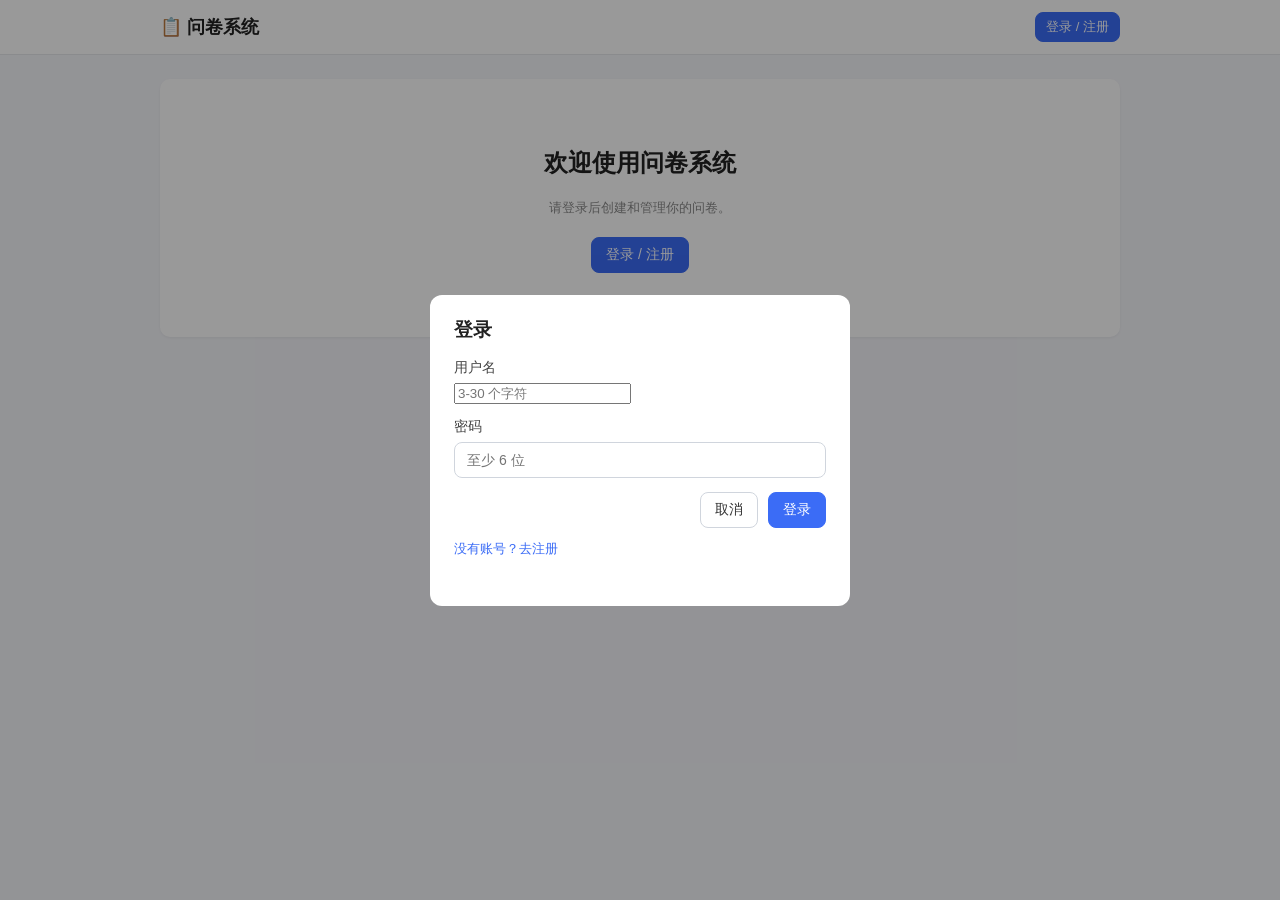
<file: frontend/index.html>
<!DOCTYPE html>
<html lang="zh-CN">
<head>
<meta charset="UTF-8" />
<meta name="viewport" content="width=device-width, initial-scale=1.0" />
<title>问卷系统</title>
<link rel="stylesheet" href="css/style.css" />
</head>
<body>
<div id="navbar"></div>
<div class="container">
  <div class="card" style="text-align:center;padding:48px 20px;">
    <h2 id="entryTitle">欢迎使用问卷系统</h2>
    <p class="muted" id="entryDesc">请登录后创建和管理你的问卷。</p>
    <p style="margin-top:20px;">
      <button class="btn btn-primary" id="entryBtn" onclick="openAuthModal()">登录 / 注册</button>
    </p>
  </div>
</div>

<script src="js/api.js"></script>
<script src="js/common.js"></script>
<script>
// 已登录：直接进个人主页
// 未登录：展示入口卡片，自动弹登录框
renderNavbar("");

if (getToken()) {
  location.replace("home.html");
} else {
  // 自动弹出登录框，省一次点击
  openAuthModal();
  // 登录成功后 submitAuth 里会 reload 当前页，这里监听 token 变化后跳转
  // 为兼容 common.js 的 location.reload() 行为，登录成功后 reload 会重新执行本脚本
  // 此时 getToken() 为真 → 跳 home.html，形成闭环
}
</script>
</body>
</html>
</file>
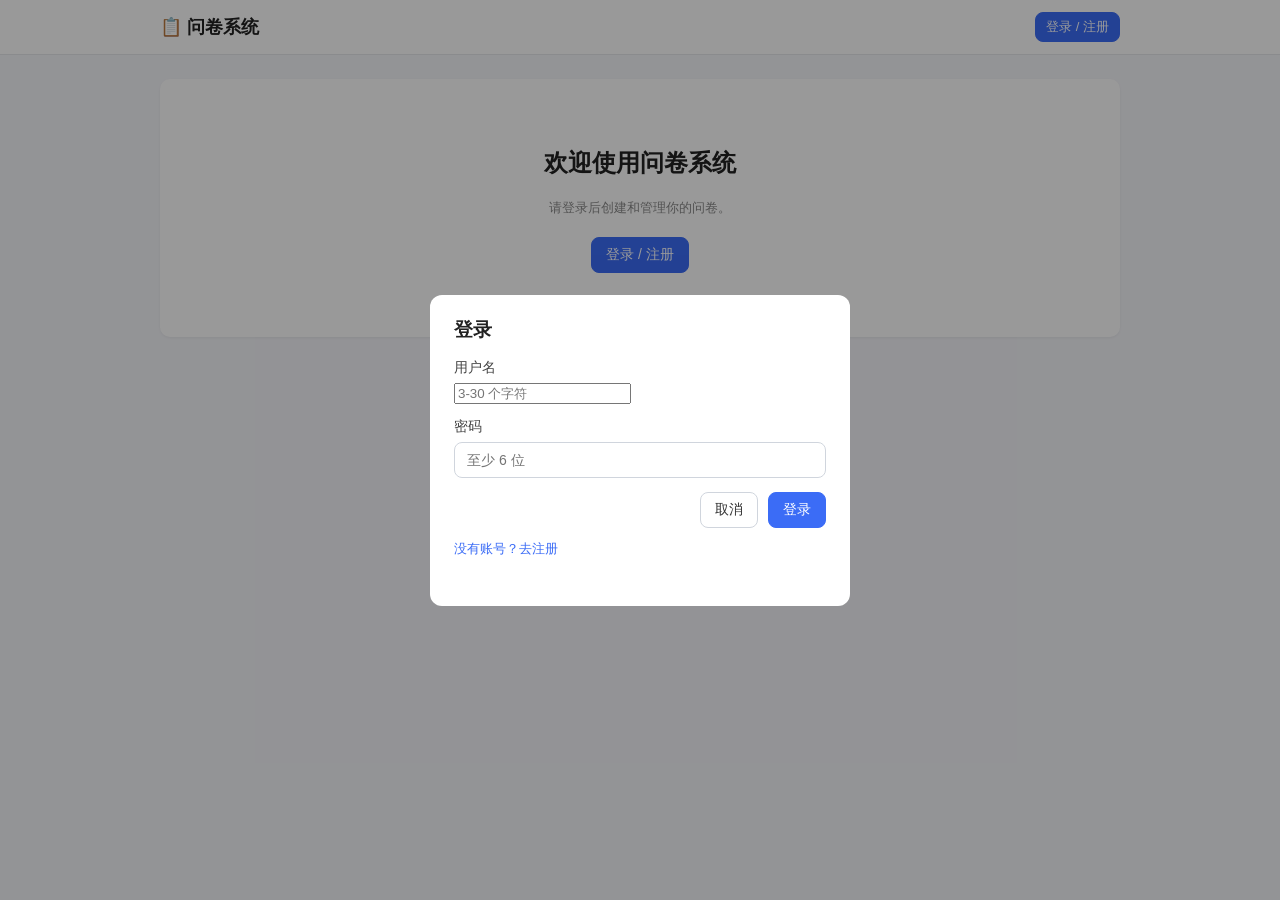
<file: frontend/create.html>
<!DOCTYPE html>
<html lang="zh-CN">
<head>
<meta charset="UTF-8" />
<meta name="viewport" content="width=device-width, initial-scale=1.0" />
<title>创建问卷</title>
<link rel="stylesheet" href="css/style.css" />
</head>
<body>
<div id="navbar"></div>
<div class="container">
  <h2 class="page-title">创建问卷</h2>
  <div class="card">
    <div class="form-group">
      <label>问卷标题 *</label>
      <input type="text" id="surveyTitle" placeholder="例如：产品满意度调查" />
    </div>
    <div class="form-group">
      <label>问卷描述</label>
      <textarea id="surveyDesc" placeholder="选填"></textarea>
    </div>
    <div class="form-row">
      <label class="checkbox-line"><input type="checkbox" id="allowAnonymous" checked /> 允许匿名填写</label>
      <label class="checkbox-line"><input type="checkbox" id="allowMultiple" /> 允许同一人多次填写</label>
    </div>
  </div>

  <div class="card">
    <div style="display:flex;justify-content:space-between;align-items:center;">
      <h3 style="margin:0;">题目</h3>
      <button class="btn" onclick="openBankPicker()">从题目库添加</button>
      <button class="btn btn-primary" onclick="addQuestion()">+ 添加题目</button>
    </div>
    <div id="questions" style="margin-top:14px;"></div>
  </div>

  <div style="display:flex;justify-content:flex-end;gap:10px;">
    <button class="btn" onclick="location.href='home.html'">取消</button>
    <button class="btn btn-primary" onclick="saveSurvey()">保存并发布</button>
  </div>
  <p class="error" id="createError"></p>
</div>

<script src="js/api.js"></script>
<script src="js/common.js"></script>
<script>
let questions = [];   // 题目草稿数组
let qSeq = 1;

function addQuestion() {
  const id = "q" + (qSeq++);
  questions.push({
    id,
    type: "single",
    title: "",
    required: false,
    options: [ { label: "", value: "" }, { label: "", value: "" } ],
    min_choices: 0,
    max_choices: null,
    min_length: 0,
    max_length: null,
    min_value: null,
    max_value: null,
    integer_only: false,
    jump_rules: [],
  });
  renderQuestions();
}

function removeQuestion(id) {
  questions = questions.filter((q) => q.id !== id);
  renderQuestions();
}

function renderQuestions() {
  const el = document.getElementById("questions");
  if (!questions.length) { el.innerHTML = `<p class="muted">还没有题目，点击右上角添加。</p>`; return; }
  el.innerHTML = questions.map((q, idx) => questionHtml(q, idx)).join("");
}

function questionHtml(q, idx) {
  const typeOptions = [
    ["single", "单选"],
    ["multiple", "多选"],
    ["text", "文本填空"],
    ["number", "数字填空"],
  ].map(([v, l]) => `<option value="${v}" ${q.type === v ? "selected" : ""}>${l}</option>`).join("");

  let body = "";
  if (q.type === "single" || q.type === "multiple") {
    body += `<div style="margin-bottom:8px;"><strong>选项</strong></div>`;
    body += q.options.map((o, oi) => `
      <div class="option-row">
        <input type="text" placeholder="选项文字" value="${escapeAttr(o.label)}"
          oninput="updateOption('${q.id}',${oi},'label',this.value)" />
        <input type="text" placeholder="值(英文/数字)" value="${escapeAttr(o.value)}"
          oninput="updateOption('${q.id}',${oi},'value',this.value)" style="max-width:140px;" />
        <button class="btn btn-sm btn-danger" onclick="removeOption('${q.id}',${oi})">删</button>
      </div>`).join("");
    body += `<button class="btn btn-sm" onclick="addOption('${q.id}')">+ 选项</button>`;

    if (q.type === "multiple") {
      body += `<div class="form-row" style="margin-top:10px;">
        <div class="form-group"><label>最少选择</label>
          <input type="number" min="0" value="${q.min_choices}" oninput="updateField('${q.id}','min_choices', this.value===''?0:Number(this.value))" />
        </div>
        <div class="form-group"><label>最多选择（留空不限）</label>
          <input type="number" min="1" value="${q.max_choices ?? ""}" oninput="updateField('${q.id}','max_choices', this.value===''?null:Number(this.value))" />
        </div>
      </div>`;
    }
  } else if (q.type === "text") {
    body += `<div class="form-row">
      <div class="form-group"><label>最少字数</label>
        <input type="number" min="0" value="${q.min_length}" oninput="updateField('${q.id}','min_length', this.value===''?0:Number(this.value))" />
      </div>
      <div class="form-group"><label>最多字数（留空不限）</label>
        <input type="number" min="1" value="${q.max_length ?? ""}" oninput="updateField('${q.id}','max_length', this.value===''?null:Number(this.value))" />
      </div>
    </div>`;
  } else if (q.type === "number") {
    body += `<div class="form-row">
      <div class="form-group"><label>最小值（留空不限）</label>
        <input type="number" value="${q.min_value ?? ""}" oninput="updateField('${q.id}','min_value', this.value===''?null:Number(this.value))" />
      </div>
      <div class="form-group"><label>最大值（留空不限）</label>
        <input type="number" value="${q.max_value ?? ""}" oninput="updateField('${q.id}','max_value', this.value===''?null:Number(this.value))" />
      </div>
    </div>
    <label class="checkbox-line"><input type="checkbox" ${q.integer_only ? "checked" : ""}
      onchange="updateField('${q.id}','integer_only', this.checked)" /> 仅允许整数</label>`;
  }

  // 跳转规则（单/多选才有意义）
  let jumpHtml = "";
  if (q.type === "single" || q.type === "multiple") {
    jumpHtml = `<div style="margin-top:12px;"><strong>跳转规则</strong> <span class="muted">（选到某选项时跳到指定题目；不配置则按顺序）</span></div>`;
    jumpHtml += (q.jump_rules || []).map((r, ri) => `
      <div class="jump-rule-row">
        <span>当选</span>
        <select onchange="updateJump('${q.id}',${ri},'option_value',this.value)">
          <option value="">--请选择选项--</option>
          ${q.options.map((o) => `<option value="${escapeAttr(o.value)}" ${r.option_value === o.value ? "selected" : ""}>${escapeHtml(o.label || o.value)}</option>`).join("")}
        </select>
        <span>时跳到</span>
        <select onchange="updateJump('${q.id}',${ri},'target_question_id',this.value || null)">
          <option value="">--结束问卷--</option>
          ${questions.filter((x) => x.id !== q.id).map((x) => `<option value="${x.id}" ${r.target_question_id === x.id ? "selected" : ""}>${escapeHtml(x.title || x.id)}</option>`).join("")}
        </select>
        <button class="btn btn-sm btn-danger" onclick="removeJump('${q.id}',${ri})">删</button>
      </div>`).join("");
    jumpHtml += `<button class="btn btn-sm" onclick="addJump('${q.id}')">+ 跳转规则</button>`;
  }

  return `
  <div class="question-block">
    <div class="question-head">
      <span class="qid">第 ${idx + 1} 题 · id=${q.id}</span>
      <div>
        <button class="btn btn-sm" onclick="saveToBank('${q.id}')">存入题目库</button>
        <button class="btn btn-sm btn-danger" onclick="removeQuestion('${q.id}')">删除题目</button>
      </div>
    </div>
    <div class="form-row">
      <div class="form-group" style="flex:3;">
        <label>题目 *</label>
        <input type="text" value="${escapeAttr(q.title)}" oninput="updateField('${q.id}','title',this.value)" />
      </div>
      <div class="form-group" style="flex:1;">
        <label>题型</label>
        <select onchange="changeType('${q.id}',this.value)">${typeOptions}</select>
      </div>
      <div class="form-group" style="flex:1;display:flex;align-items:flex-end;">
        <label class="checkbox-line"><input type="checkbox" ${q.required ? "checked" : ""}
          onchange="updateField('${q.id}','required',this.checked)" /> 必填</label>
      </div>
    </div>
    ${body}
    ${jumpHtml}
  </div>`;
}

function findQ(id) { return questions.find((q) => q.id === id); }
function updateField(id, key, val) { findQ(id)[key] = val; }
function updateOption(id, oi, key, val) { findQ(id).options[oi][key] = val; }
function addOption(id) { findQ(id).options.push({ label: "", value: "" }); renderQuestions(); }
function removeOption(id, oi) { findQ(id).options.splice(oi, 1); renderQuestions(); }
function changeType(id, type) {
  const q = findQ(id);
  q.type = type;
  if ((type === "single" || type === "multiple") && (!q.options || !q.options.length)) {
    q.options = [{ label: "", value: "" }, { label: "", value: "" }];
  }
  if (type === "single" || type === "text" || type === "number") q.jump_rules = q.jump_rules || [];
  renderQuestions();
}
function addJump(id) { findQ(id).jump_rules.push({ option_value: "", target_question_id: null }); renderQuestions(); }
function removeJump(id, ri) { findQ(id).jump_rules.splice(ri, 1); renderQuestions(); }
function updateJump(id, ri, key, val) { findQ(id).jump_rules[ri][key] = val; }

function escapeHtml(s) {
  return String(s == null ? "" : s).replace(/[&<>"']/g, (c) => ({ "&": "&amp;", "<": "&lt;", ">": "&gt;", '"': "&quot;", "'": "&#39;" }[c]));
}
function escapeAttr(s) { return escapeHtml(s); }

function buildPayload() {
  const title = document.getElementById("surveyTitle").value.trim();
  if (!title) throw "请填写问卷标题";
  if (!questions.length) throw "至少添加一道题目";
  const payloadQuestions = questions.map((q) => {
    if (!q.title.trim()) throw `第 ${questions.indexOf(q) + 1} 题标题不能为空`;
    const base = {
      id: q.id,
      title: q.title.trim(),
      required: !!q.required,
      type: q.type,
      jump_rules: [],
    };
    if (q.source_bank_id) base.source_bank_id = q.source_bank_id;    
    if (q.type === "single" || q.type === "multiple") {
      const options = q.options
        .map((o) => ({ label: (o.label || "").trim(), value: (o.value || "").trim() }))
        .filter((o) => o.label && o.value);
      if (options.length < 1) throw `「${q.title}」至少一个有效选项（文字和值都必填）`;
      base.options = options;
      base.jump_rules = (q.jump_rules || [])
        .filter((r) => r.option_value && options.some((o) => o.value === r.option_value))
        .map((r) => ({ option_value: r.option_value, target_question_id: r.target_question_id || null }));
      if (q.type === "multiple") {
        base.min_choices = q.min_choices || 0;
        base.max_choices = q.max_choices ?? null;
      }
    } else if (q.type === "text") {
      base.min_length = q.min_length || 0;
      base.max_length = q.max_length ?? null;
    } else if (q.type === "number") {
      base.min_value = q.min_value ?? null;
      base.max_value = q.max_value ?? null;
      base.integer_only = !!q.integer_only;
    }
    return base;
  });
  return {
    title,
    description: document.getElementById("surveyDesc").value.trim(),
    allow_anonymous: document.getElementById("allowAnonymous").checked,
    allow_multiple: document.getElementById("allowMultiple").checked,
    questions: payloadQuestions,
  };
}

async function saveSurvey() {
  const errEl = document.getElementById("createError");
  errEl.textContent = "";
  let payload;
  try { payload = buildPayload(); } catch (e) { errEl.textContent = e; return; }
  try {
    const created = await api.createSurvey(payload);
    alert("创建成功！");
    location.href = `/survey-detail/${created.id}`;
  } catch (e) {
    errEl.textContent = e.detail || "保存失败";
  }
}

// 把当前编辑器里的题目结构转成可保存的 payload（复用 buildPayload 的题目部分逻辑）
function currentQuestionPayload(qid) {
  const q = findQ(qid);
  if (!q.title.trim()) throw "题目标题不能为空";
  const base = { id: q.id, title: q.title.trim(), required: !!q.required, type: q.type, jump_rules: [] };
  if (q.source_bank_id) base.source_bank_id = q.source_bank_id;
  if (q.type === "single" || q.type === "multiple") {
    const options = q.options
      .map((o) => ({ label: (o.label || "").trim(), value: (o.value || "").trim() }))
      .filter((o) => o.label && o.value);
    if (options.length < 1) throw `「${q.title}」至少一个有效选项（文字和值都必填）`;
    base.options = options;
    if (q.type === "multiple") {
      base.min_choices = q.min_choices || 0;
      base.max_choices = q.max_choices ?? null;
    }
  } else if (q.type === "text") {
    base.min_length = q.min_length || 0;
    base.max_length = q.max_length ?? null;
  } else if (q.type === "number") {
    base.min_value = q.min_value ?? null;
    base.max_value = q.max_value ?? null;
    base.integer_only = !!q.integer_only;
  }
  return base;
}

async function saveToBank(qid) {
  let payload;
  try {
    payload = currentQuestionPayload(qid);
  } catch (e) {
    alert(e);
    return;
  }
  const name = prompt("给这道题起个名字（便于识别，可留空用标题）", payload.title);
  if (name === null) return; // 取消
  try {
    await api.saveBank(payload, name.trim() || payload.title);
    alert("已存入题目库");
  } catch (e) {
    alert(e.detail || "保存失败");
  }
}

// 从题目库插入
let bankCache = null;

async function openBankPicker() {
  const modal = document.getElementById("bankModal");
  modal.classList.remove("hidden");
  const el = document.getElementById("bankList");
  el.innerHTML = `<p class="muted">加载中…</p>`;
  try {
    bankCache = await api.listBank();
    if (!bankCache.length) {
      el.innerHTML = `<p class="muted">题目库为空。</p>`;
      return;
    }
    el.innerHTML = bankCache.map((item) => {
      const q = item.question;
      const fromLabel = item.shared_from
        ? ` · 来自 ${escapeHtml(item.shared_from_username || "其他用户")}`
        : "";
      return `
        <div class="card" style="margin-bottom:10px;">
          <div style="display:flex;justify-content:space-between;align-items:center;gap:12px;">
            <div>
              <strong>${escapeHtml(item.name || q.title)}</strong>
              <div class="muted" style="margin-top:4px;">
                ${({single:"单选",multiple:"多选",text:"文本填空",number:"数字填空"})[q.type] || q.type}
                ${q.required ? " · 必填" : ""}${fromLabel}
              </div>
            </div>
            <button class="btn btn-primary btn-sm" onclick="insertFromBank('${item.id}')">插入</button>
          </div>
        </div>`;
    }).join("");
  } catch (e) {
    el.innerHTML = `<p class="error">${escapeHtml(e.detail || "加载失败")}</p>`;
  }
}

function closeBankPicker() {
  document.getElementById("bankModal").classList.add("hidden");
}

function insertFromBank(itemId) {
  const item = (bankCache || []).find((x) => x.id === itemId);
  if (!item) return;
  const q = JSON.parse(JSON.stringify(item.question));
  q.id = "q" + (qSeq++);
  q.jump_rules = [];
  q.source_bank_id = item.id;   // ← 新增：记录来源
  q.required = !!q.required;
  q.options = q.options || [];
  q.min_choices = q.min_choices ?? 0;
  q.max_choices = q.max_choices ?? null;
  q.min_length = q.min_length ?? 0;
  q.max_length = q.max_length ?? null;
  q.min_value = q.min_value ?? null;
  q.max_value = q.max_value ?? null;
  q.integer_only = !!q.integer_only;
  questions.push(q);
  renderQuestions();
  closeBankPicker();
}

if (requireLogin()) {
  renderNavbar("create");
  renderQuestions();
}
</script>
</body>
</html>
</file>
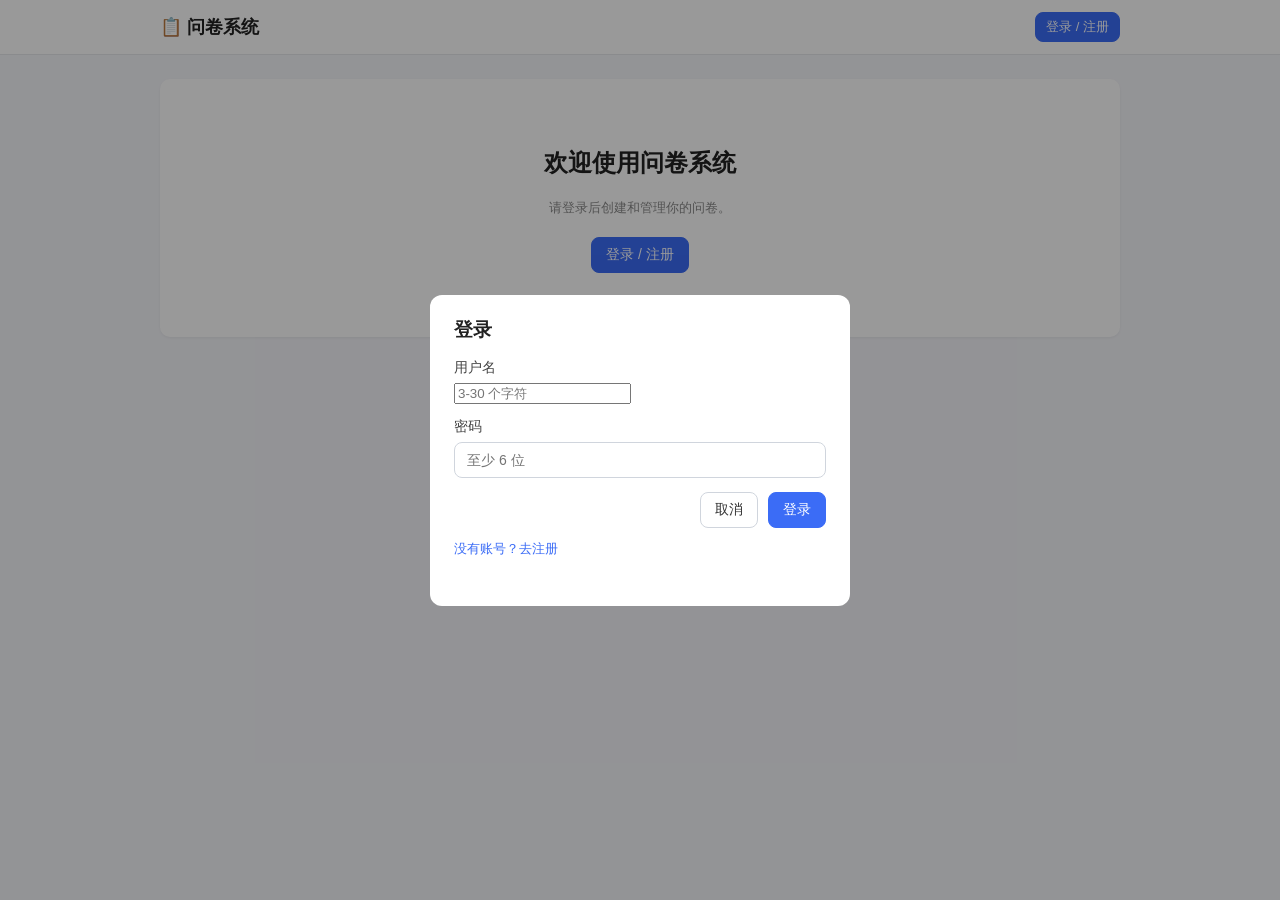
<file: frontend/home.html>
<!DOCTYPE html>
<html lang="zh-CN">
<head>
<meta charset="UTF-8" />
<meta name="viewport" content="width=device-width, initial-scale=1.0" />
<title>个人主页</title>
<link rel="stylesheet" href="css/style.css" />
</head>
<body>
<div id="navbar"></div>
<div class="container">
  <h2 class="page-title">个人主页</h2>
  <div class="card" style="display:flex;justify-content:space-between;align-items:center;">
    <div>
      <h3>我创建的问卷</h3>
      <p class="muted">管理你的问卷，查看结果统计</p>
    </div>
    <a class="btn btn-primary" href="create.html">+ 创建问卷</a>
  </div>
  <div id="mine"><p class="muted">加载中…</p></div>
</div>

<script src="js/api.js"></script>
<script src="js/common.js"></script>
<script src="js/fill.js"></script>
<script>
async function loadMine() {
  const el = document.getElementById("mine");
  try {
    const list = await api.mySurveys();
    if (!list.length) {
      el.innerHTML = `<p class="muted">你还没有创建问卷。<a href="create.html">去创建</a></p>`;
      return;
    }
    el.innerHTML = list.map((s) => `
      <div class="card survey-item">
        <div class="info">
          <h3>${escapeHtml(s.title)}</h3>
          <p class="muted">${escapeHtml(s.description || "无描述")}</p>
          <div>
            <span class="badge">${s.questions.length} 题</span>
            <span class="badge gray">${s.allow_anonymous ? "允许匿名" : "需登录"}</span>
            <span class="badge gray">${s.allow_multiple ? "可多次填写" : "限填一次"}</span>
          </div>
        </div>
        <div style="display:flex;gap:8px;">
          <a class="btn" href="/survey-detail/${s.id}">查看详情</a>
          <button class="btn btn-sm" onclick="duplicateFromHome('${s.id}', this)">复制</button>
        </div>
      </div>`).join("");
  } catch (e) {
    el.innerHTML = `<p class="error">${escapeHtml(e.detail || "加载失败")}</p>`;
  }
}
async function duplicateFromHome(id, btn) {
  if (!confirm("复制为新问卷（不含回答）？")) return;
  btn.disabled = true;
  try {
    const created = await api.duplicateSurvey(id);
    alert("已复制");
    location.href = `/survey-detail/${created.id}`;
  } catch (e) {
    alert(e.detail || "复制失败");
    btn.disabled = false;
  }
}
if (requireLogin()) {
  renderNavbar("home");
  loadMine();
}
</script>
</body>
</html>
</file>
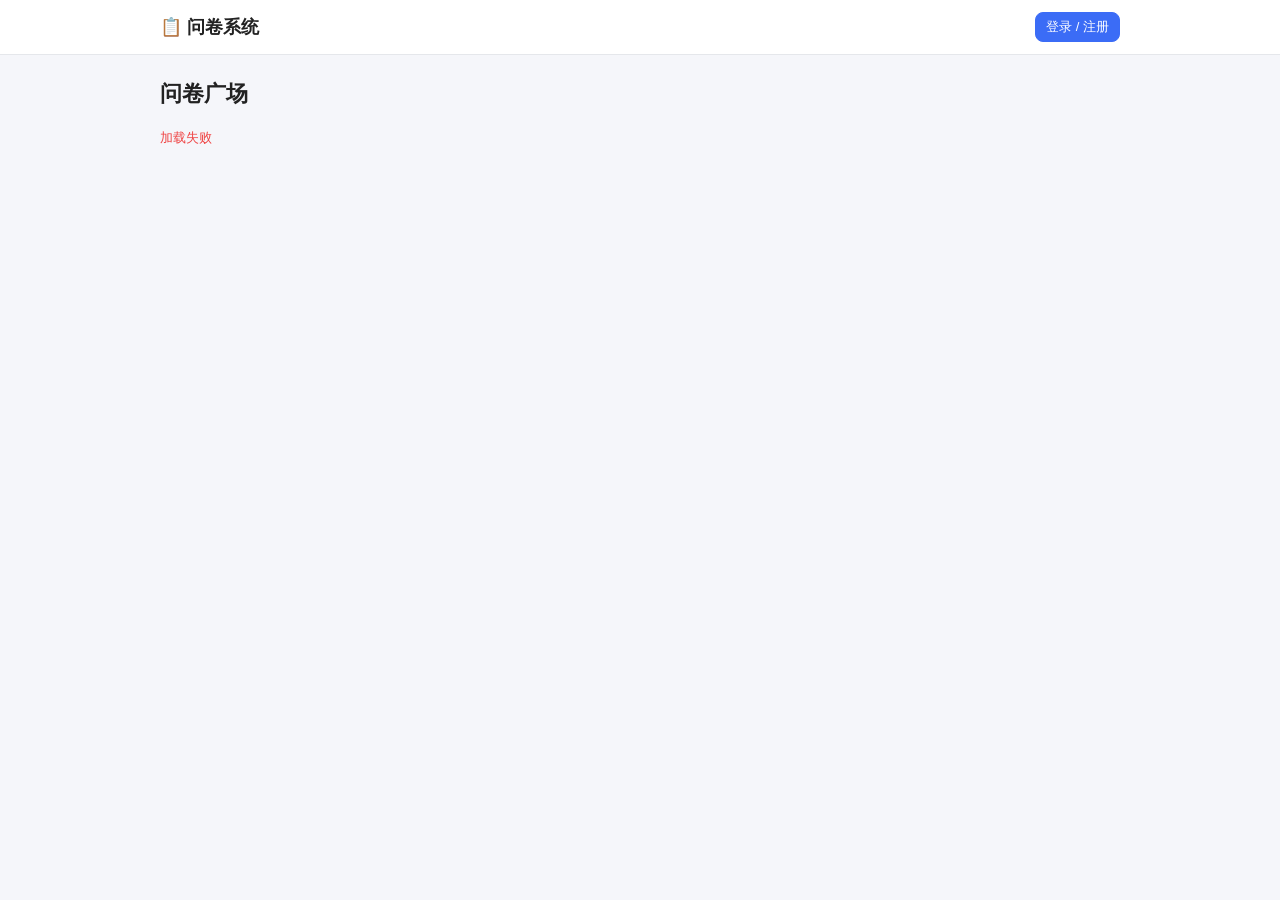
<file: frontend/survey.html>
<!DOCTYPE html>
<html lang="zh-CN">
<head>
<meta charset="UTF-8" />
<meta name="viewport" content="width=device-width, initial-scale=1.0" />
<title>问卷广场</title>
<link rel="stylesheet" href="css/style.css" />
</head>
<body>
<div id="navbar"></div>
<div class="container">
  <h2 class="page-title">问卷广场</h2>
  <div id="list"><p class="muted">加载中…</p></div>
</div>

<!-- 填写弹窗 -->
<div id="fillModal" class="modal-mask hidden">
  <div class="modal">
    <h3 id="fillTitle">填写问卷</h3>
    <p class="muted" id="fillProgress"></p>
    <div id="fillBody"></div>
    <p class="error" id="fillError"></p>
    <div class="modal-actions">
      <button class="btn" onclick="closeFillModal()">取消</button>
      <button class="btn btn-primary" id="fillNextBtn">下一题</button>
    </div>
  </div>
</div>

<script src="js/api.js"></script>
<script src="js/common.js"></script>
<script src="js/fill.js"></script>
<script>
async function loadList() {
  const el = document.getElementById("list");
  try {
    const list = await api.listSurveys();
    if (!list.length) { el.innerHTML = `<p class="muted">还没有问卷，去创建第一份吧～</p>`; return; }
    el.innerHTML = list.map((s) => `
      <div class="card survey-item">
        <div class="info">
          <h3>${escapeHtml(s.title)}</h3>
          <p class="muted">${escapeHtml(s.description || "无描述")}</p>
          <div>
            <span class="badge">${s.questions.length} 题</span>
            <span class="badge gray">${s.allow_anonymous ? "允许匿名" : "需登录"}</span>
            <span class="badge gray">${s.allow_multiple ? "可多次填写" : "限填一次"}</span>
          </div>
        </div>
        <div>
          <button class="btn btn-primary" onclick="openFillModal('${s.id}')">填写</button>
        </div>
      </div>`).join("");
  } catch (e) {
    el.innerHTML = `<p class="error">${escapeHtml(e.detail || "加载失败")}</p>`;
  }
}
renderNavbar("survey");
loadList();
</script>
</body>
</html>
</file>
<file: frontend/css/style.css>
* { box-sizing: border-box; }
body {
  margin: 0;
  font-family: -apple-system, "Segoe UI", "PingFang SC", "Microsoft YaHei", sans-serif;
  background: #f5f6fa;
  color: #222;
}
a { color: #3b6cf6; text-decoration: none; }

/* 导航 */
#navbar { background: #fff; border-bottom: 1px solid #e5e7eb; }
.nav-inner {
  max-width: 1000px; margin: 0 auto; padding: 12px 20px;
  display: flex; align-items: center; gap: 24px;
}
.nav-brand { font-weight: 700; font-size: 18px; }
.nav-links { display: flex; gap: 16px; flex: 1; }
.nav-links a { color: #555; padding: 4px 8px; border-radius: 6px; }
.nav-links a.active, .nav-links a:hover { background: #eef2ff; color: #3b6cf6; }
.nav-user { display: flex; align-items: center; gap: 12px; }
.username { color: #555; }

/* 容器 */
.container { max-width: 1000px; margin: 24px auto; padding: 0 20px; }
.page-title { font-size: 22px; margin: 0 0 20px; }
.card {
  background: #fff; border-radius: 10px; padding: 18px 20px;
  box-shadow: 0 1px 3px rgba(0,0,0,.06); margin-bottom: 14px;
}
.card h3 { margin: 0 0 8px; }
.muted { color: #888; font-size: 13px; }

/* 按钮 */
.btn {
  border: 1px solid #d0d5dd; background: #fff; color: #333;
  padding: 8px 14px; border-radius: 8px; cursor: pointer; font-size: 14px;
}
.btn:hover { background: #f3f4f6; }
.btn-primary { background: #3b6cf6; border-color: #3b6cf6; color: #fff; }
.btn-primary:hover { background: #2f5be0; }
.btn-danger { background: #ef4444; border-color: #ef4444; color: #fff; }
.btn-sm { padding: 5px 10px; font-size: 13px; }
.btn:disabled { opacity: .5; cursor: not-allowed; }

/* 表单 */
.form-group { margin-bottom: 14px; }
.form-group label { display: block; margin-bottom: 6px; font-size: 14px; color: #444; }
.form-group input[type=text], .form-group input[type=number],
.form-group input[type=password], .form-group textarea, .form-group select {
  width: 100%; padding: 9px 12px; border: 1px solid #d0d5dd;
  border-radius: 8px; font-size: 14px; background: #fff;
}
.form-group textarea { resize: vertical; min-height: 70px; }
.form-row { display: flex; gap: 12px; }
.form-row > * { flex: 1; }
.checkbox-line { display: flex; align-items: center; gap: 8px; font-size: 14px; }

/* 弹窗 */
.modal-mask {
  position: fixed; inset: 0; background: rgba(0,0,0,.4);
  display: flex; align-items: center; justify-content: center; z-index: 100;
}
.modal-mask.hidden { display: none; }
.modal {
  background: #fff; border-radius: 12px; padding: 22px 24px;
  width: 92%; max-width: 420px; max-height: 88vh; overflow-y: auto;
}
.modal h3 { margin: 0 0 16px; }
.modal-actions { display: flex; justify-content: flex-end; gap: 10px; margin-top: 8px; }
.auth-switch { font-size: 13px; margin: 12px 0 0; }
.error { color: #ef4444; font-size: 13px; min-height: 18px; margin: 8px 0 0; }

/* 问卷卡片 */
.survey-item { display: flex; justify-content: space-between; align-items: center; }
.survey-item .info { flex: 1; }
.badge {
  display: inline-block; font-size: 12px; padding: 2px 8px;
  border-radius: 10px; background: #eef2ff; color: #3b6cf6; margin-right: 6px;
}
.badge.gray { background: #f1f2f4; color: #666; }

/* 创建问卷：题目块 */
.question-block { border: 1px solid #e5e7eb; border-radius: 10px; padding: 14px; margin-bottom: 14px; background: #fafbfc; }
.question-head { display: flex; justify-content: space-between; align-items: center; margin-bottom: 10px; }
.question-head .qid { font-size: 12px; color: #888; }
.option-row { display: flex; gap: 8px; margin-bottom: 8px; align-items: center; }
.option-row input { flex: 1; }
.jump-rule-row { display: flex; gap: 8px; align-items: center; margin-bottom: 6px; font-size: 13px; }

/* 填写问卷 */
.q-title { font-weight: 600; margin-bottom: 10px; }
.req-star { color: #ef4444; margin-left: 4px; }
.fill-option { display: flex; align-items: center; gap: 8px; margin: 6px 0; font-size: 14px; }
.fill-hint { color: #999; font-size: 12px; margin-left: 6px; }

/* 统计 */
.stat-bar { background: #eef2ff; border-radius: 6px; height: 8px; margin: 4px 0; overflow: hidden; }
.stat-bar > div { height: 100%; background: #3b6cf6; }
.stat-row { display: flex; justify-content: space-between; font-size: 14px; margin-top: 8px; }
.kpi-row { display: flex; gap: 16px; flex-wrap: wrap; margin-bottom: 16px; }
.kpi { background: #fff; border-radius: 10px; padding: 14px 18px; flex: 1; min-width: 140px; box-shadow: 0 1px 3px rgba(0,0,0,.06); }
.kpi .num { font-size: 24px; font-weight: 700; }
.kpi .lbl { color: #888; font-size: 13px; }
</file>
